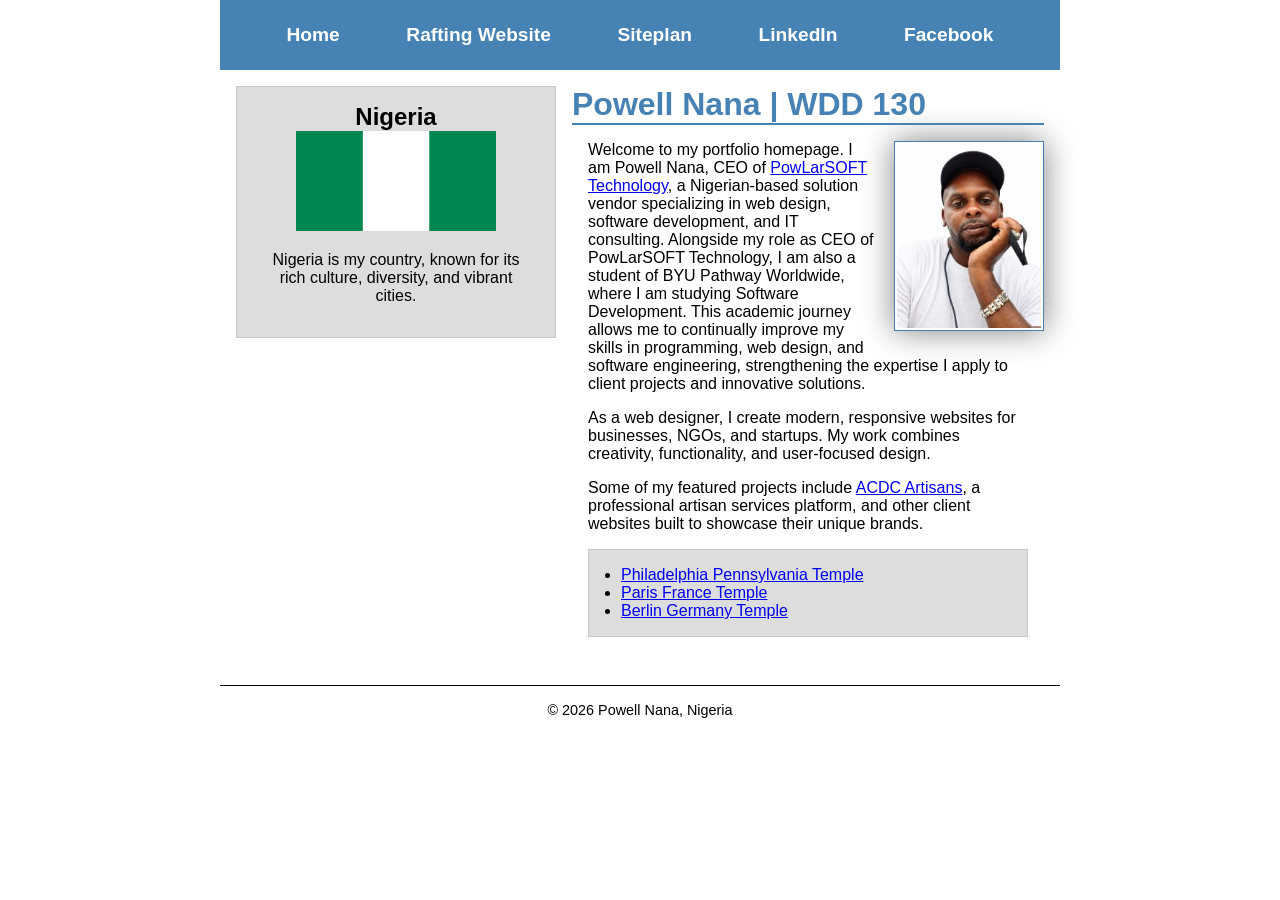
<file: index.html>
<!DOCTYPE html>
<html lang="en">

<head>
    <meta charset="UTF-8">
    <meta name="viewport" content="width=device-width, initial-scale=1.0">
    <title>Powell Nana | WDD 130</title>
    <link rel="stylesheet" href="styles/styles.css">
</head>

<body>
    <header>
        <nav>
            <!-- Navigation links updated to include LinkedIn and Facebook -->
            <a href="#">Home</a>
            <a href="wwr/">Rafting Website</a>
            <a href="siteplan.html">Siteplan</a>
            <a href="https://linkedin.com" target="_blank">LinkedIn</a>
            <a href="https://facebook.com" target="_blank">Facebook</a>
        </nav>
    </header>

    <!-- NEW: Wrap main and aside inside a grid container -->
    <div class="grid">
        <main>
            <h1>Powell Nana | WDD 130</h1> <!-- h1 will have bottom border via CSS -->
            <img src="images/profile.jpg" alt="Powell Nana" width="200">
            <p>
                Welcome to my portfolio homepage. I am Powell Nana, CEO of
                <a href="https://www.powlarsoft.com.ng" target="_blank">PowLarSOFT Technology</a>,
                a Nigerian-based solution vendor specializing in web design, software development,
                and IT
                consulting.
                Alongside my role as CEO of PowLarSOFT Technology, I am also a student of BYU
                Pathway Worldwide,
                where I am studying Software Development. This academic journey allows me to
                continually improve
                my skills in programming, web design, and software engineering, strengthening the
                expertise I
                apply
                to client projects and innovative solutions.
            </p>

            <p>
                As a web designer, I create modern, responsive websites for businesses, NGOs, and
                startups.
                My work combines creativity, functionality, and user-focused design.
            </p>

            <p>
                Some of my featured projects include
                <a href="https://www.acdcartisans.com" target="_blank">ACDC Artisans</a>,
                a professional artisan services platform, and other client websites built to
                showcase their
                unique brands.
            </p>


            <ul class="box indent">
                <li><a href="https://www.churchofjesuschrist.org/temples/details/philadelphia-pennsylvania-temple"
                      target="_blank">Philadelphia Pennsylvania Temple</a></li>
                <li><a href="https://www.churchofjesuschrist.org/temples/details/paris-france-temple"
                      target="_blank">Paris France Temple</a></li>
                <li><a href="https://www.churchofjesuschrist.org/temples/details/berlin-germany-temple"
                      target="_blank">Berlin Germany Temple</a></li>
            </ul>
        </main>

        <aside class="box">
            <h2>Nigeria</h2>
            <img src="images/nigeria.jpg" alt="Nigeria" width="250">
            <p>Nigeria is my country, known for its rich culture, diversity, and vibrant cities.</p>
        </aside>
    </div>

    <footer>
        <p>&copy; 2026 Powell Nana, Nigeria</p>
    </footer>
</body>

</html>
</file>
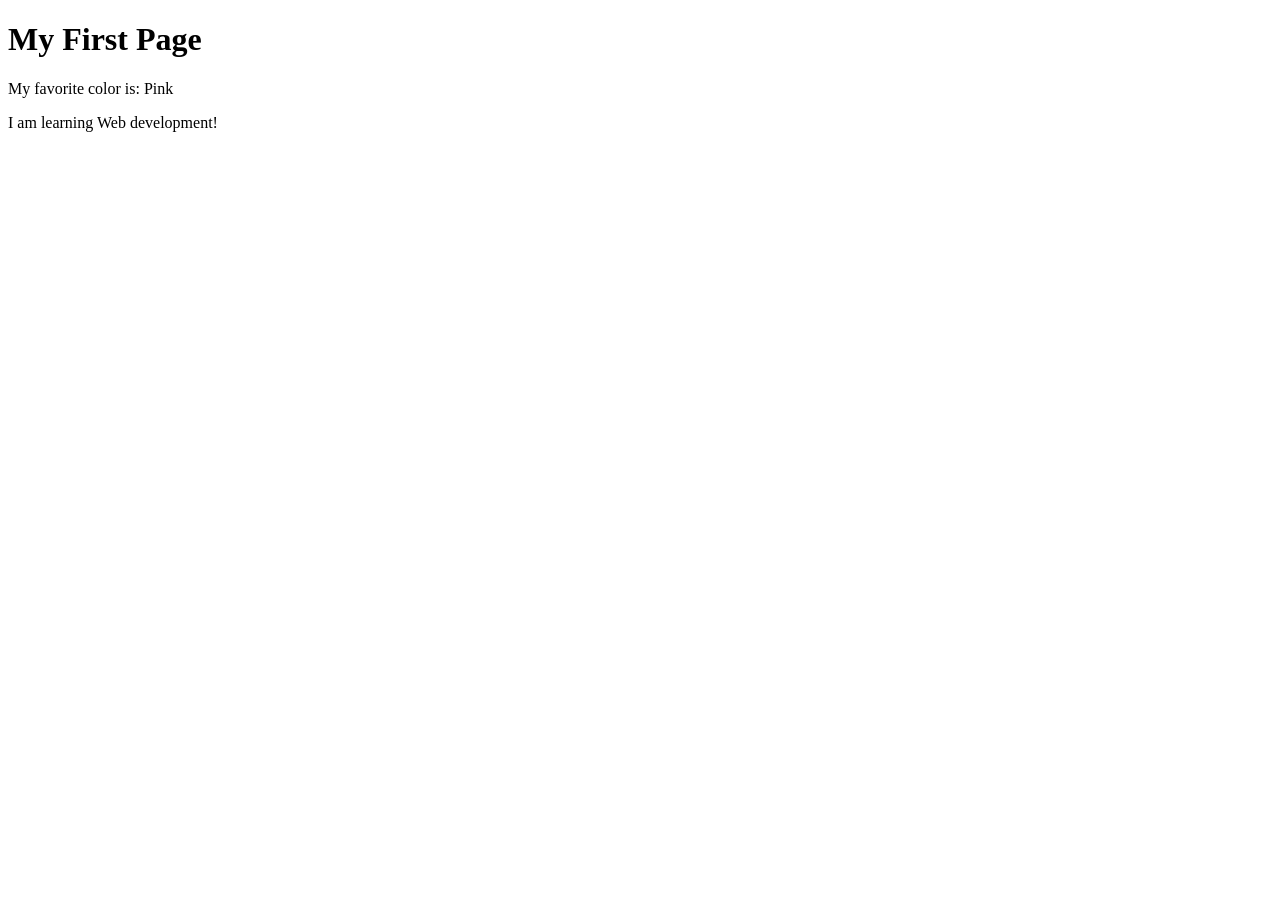
<file: week01/first-page.html>
<!DOCTYPE html>
<html lang="en">

<head>
    <meta charset="UTF-8">
    <meta name="viewport" content="width=device-width, initial-scale=1.0">
    <title>My First Page</title>
</head>

<body>
    <h1>My First Page</h1>
    <p>My favorite color is: Pink </p>
    <p>I am learning Web development!</p>
</body>

</html>
</file>
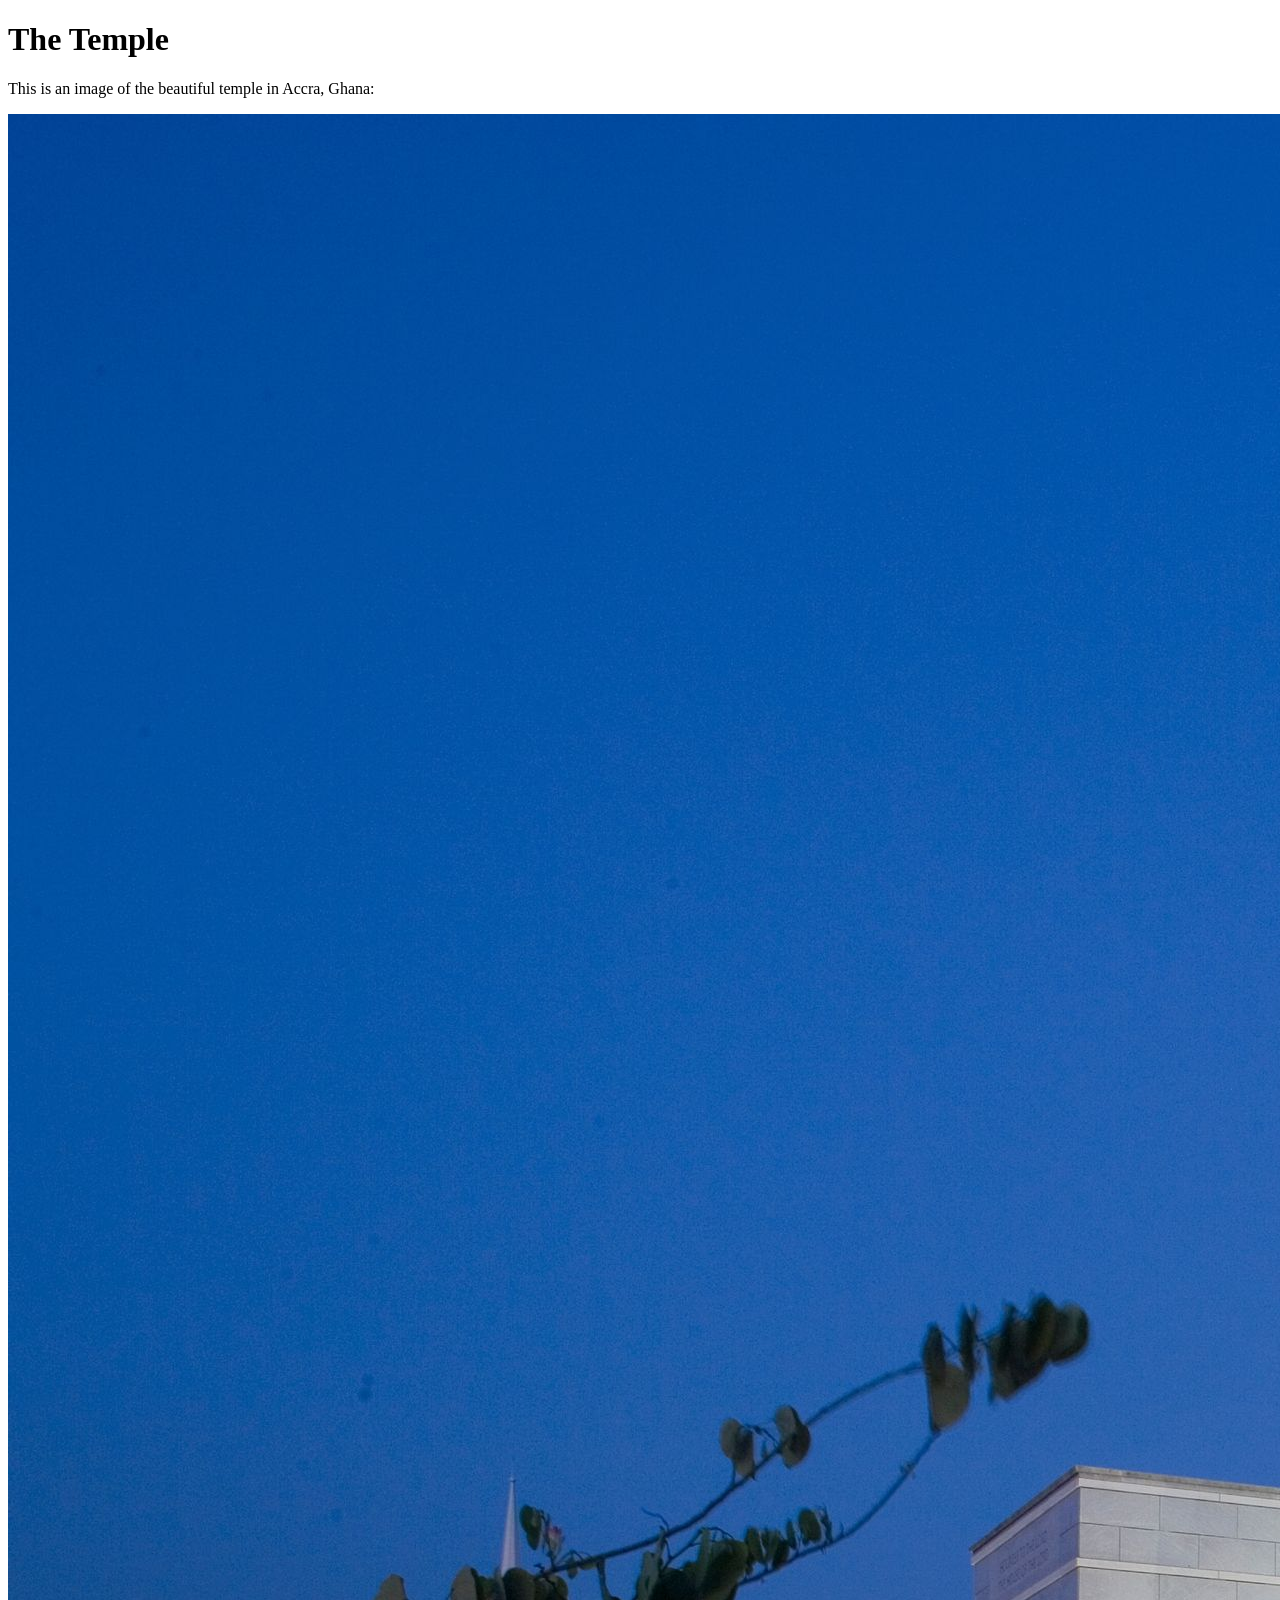
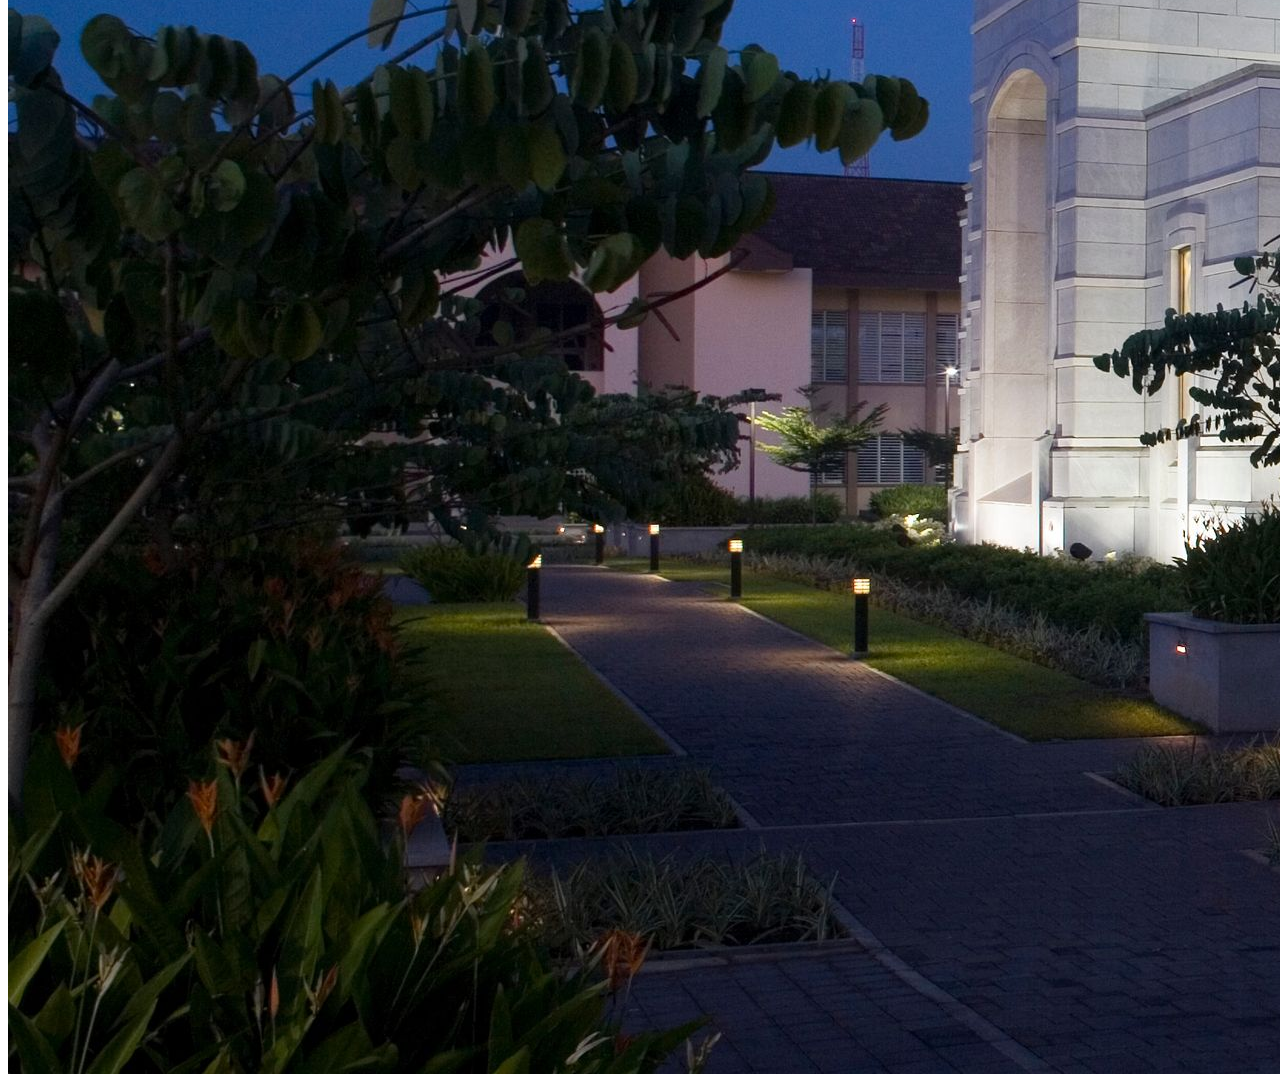
<file: week01/images.html>
<!DOCTYPE html>
<html lang="en">
<head>
    <meta charset="UTF-8">
    <meta name="viewport" content="width=device-width, initial-scale=1.0">
    <title>Temple Image</title>
</head>
<body>
    <h1>The Temple</h1>
    <p>This is an image of the beautiful temple in Accra, Ghana:</p>
    <img src="images/temple-large.jpeg" alt="The Accra Ghana Temple">
    
</body>
</html>
</file>
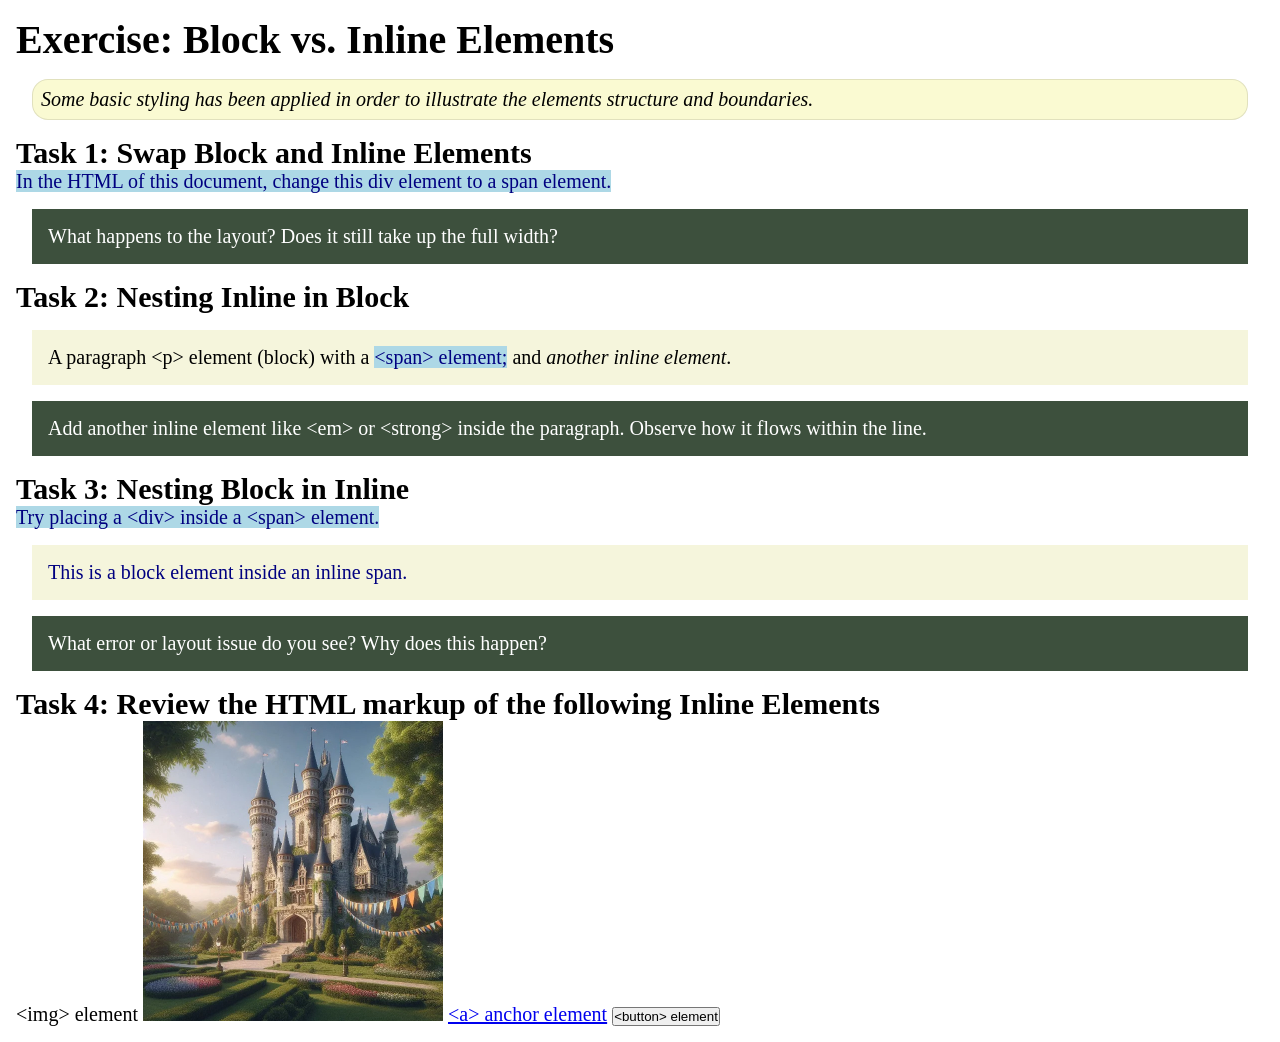
<file: week02/block-vs-inline.html>
<!DOCTYPE html>
<html lang="en">

<head>
    <meta charset="UTF-8">
    <meta name="viewport" content="width=device-width, initial-scale=1.0">
    <title>Exercise: Block vs. Inline Elements</title>
    <link rel="stylesheet" href="styles/block-vs-inline.css">
</head>

<body>
    <main>
        <h1>Exercise: Block vs. Inline Elements</h1>
        <p class="note">Some basic styling has been applied in order to illustrate the elements
            structure and
            boundaries.</p>

        <h2>Task 1: Swap Block and Inline Elements</h2>
        <span>In the HTML of this document, change this div element to a span element.</span>

        <p class="question">What happens to the layout? Does it still take up the full width?</p>

        <h2>Task 2: Nesting Inline in Block</h2>
        <p>
            A paragraph &lt;p&gt; element (block) with a
            <span>&lt;span&gt; element;</span>
            and <em>another inline element</em>.
        </p>
        <p class="question">Add another inline element like &lt;em&gt; or &lt;strong&gt; inside the
            paragraph. Observe
            how it flows within the line.</p>

        <h2>Task 3: Nesting Block in Inline</h2>
        <span>
            Try placing a &lt;div&gt; inside a &lt;span&gt; element.
            <div>This is a block element inside an inline span.</div>
        </span>
        <p class="question">What error or layout issue do you see? Why does this happen?</p>

        <h2>Task 4: Review the HTML markup of the following Inline Elements</h2>
        &lt;img&gt; element
        <img src="images/castle.webp" alt="placeholder image (images are inline)" width="300"
          height="300">
        <a href="https://churchofjesuschrist.org">&lt;a&gt; anchor element</a>
        <button type="button">&lt;button&gt; element</button>
    </main>
</body>

</html>
</file>
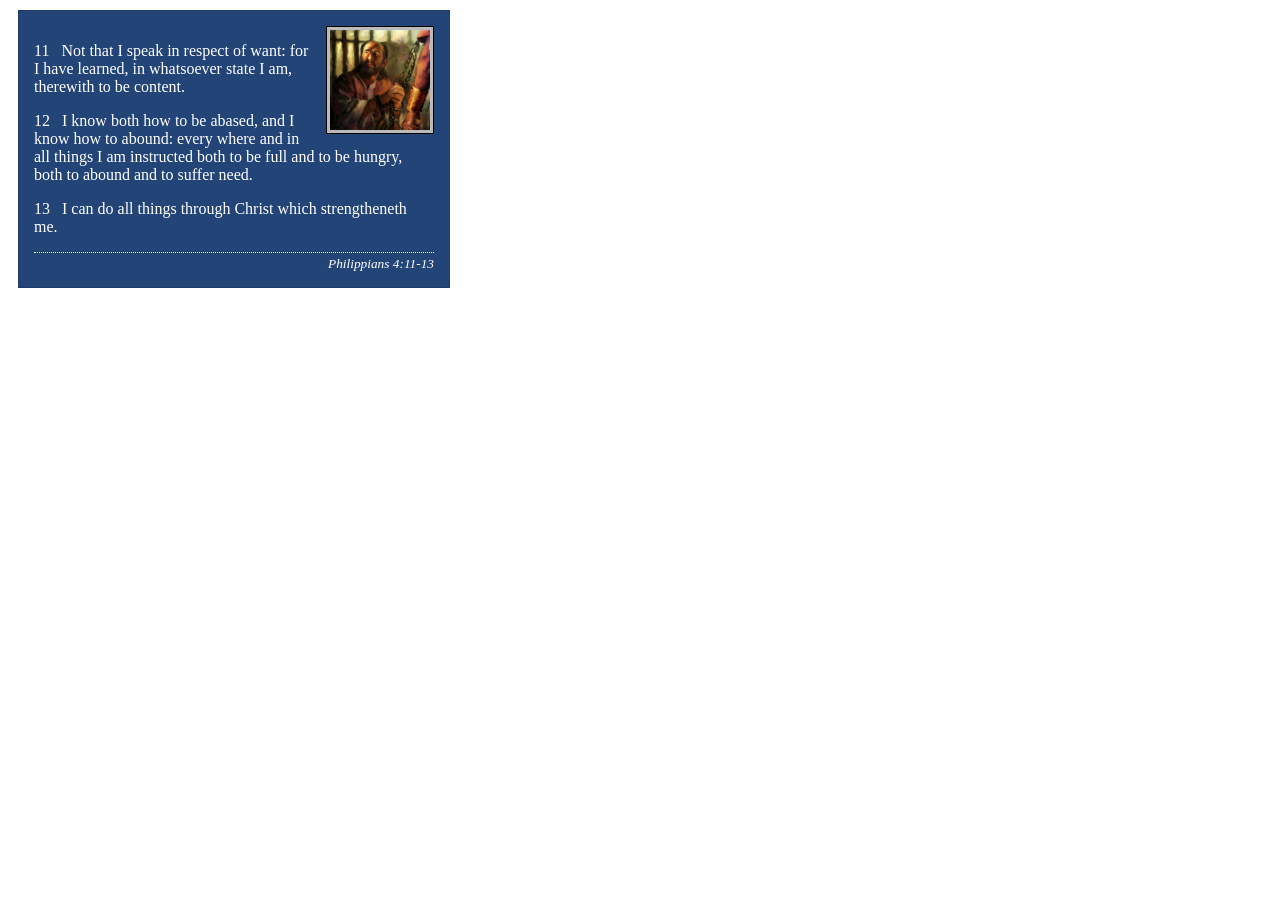
<file: week02/box-model-solution.html>
<!DOCTYPE html>
<html lang="en">
<head>
    <meta charset="UTF-8">
    <meta name="viewport" content="width=device-width, initial-scale=1.0">
    <title>Box Model Activity</title>
    <link rel="stylesheet" href="styles/box-model-solution.css">
</head>
<body>
    <main>
        <div class="callout">
            <img src="images/apostle-paul-imprisoned.webp" alt="Paul the Apostle - Imprisoned in Rome" width="200" height="200">
            <blockquote>
                <p>11 &nbsp; Not that I speak in respect of want: for I have learned, in whatsoever state I am, therewith to be content.</p>
                <p>12 &nbsp; I know both how to be abased, and I know how to abound: every where and in all things I am instructed both to be full and to be hungry, both to abound and to suffer need.</p>
                <p>13 &nbsp; I can do all things through Christ which strengtheneth me.</p>
            </blockquote>
            <cite>Philippians 4:11-13</cite>
        </div>
    </main>
</body>
</html>
</file>
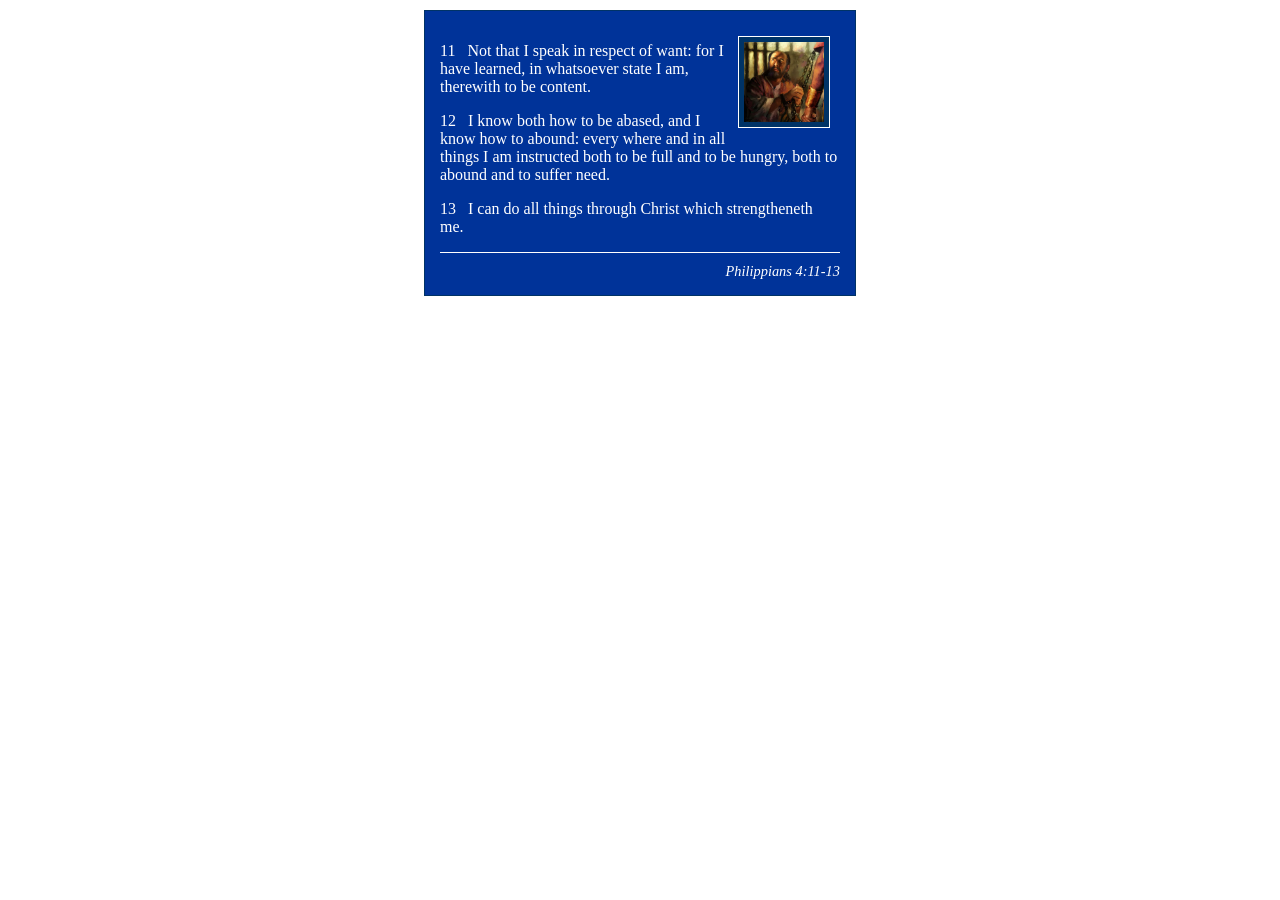
<file: week02/box-model.html>
<!DOCTYPE html>
<html lang="en">

<head>
    <meta charset="UTF-8">
    <meta name="viewport" content="width=device-width, initial-scale=1.0">
    <title>Box Model Activity</title>

    <link rel="stylesheet" href="styles/box-model.css">
</head>

<body>
    <main>
        <div class="callout">
            <img src="images/apostle-paul-imprisoned.webp"
              alt="Paul the Apostle - Imprisoned in Rome" width="200" height="200">
            <blockquote>
                <p>11 &nbsp; Not that I speak in respect of want: for I have learned, in whatsoever
                    state I am, therewith to be content.</p>
                <p>12 &nbsp; I know both how to be abased, and I know how to abound: every where and
                    in all things I am instructed both to be full and to be hungry, both to abound
                    and to suffer need.</p>
                <p>13 &nbsp; I can do all things through Christ which strengtheneth me.</p>
            </blockquote>
            <cite>Philippians 4:11-13</cite>
        </div>
    </main>
</body>

</html>
</file>
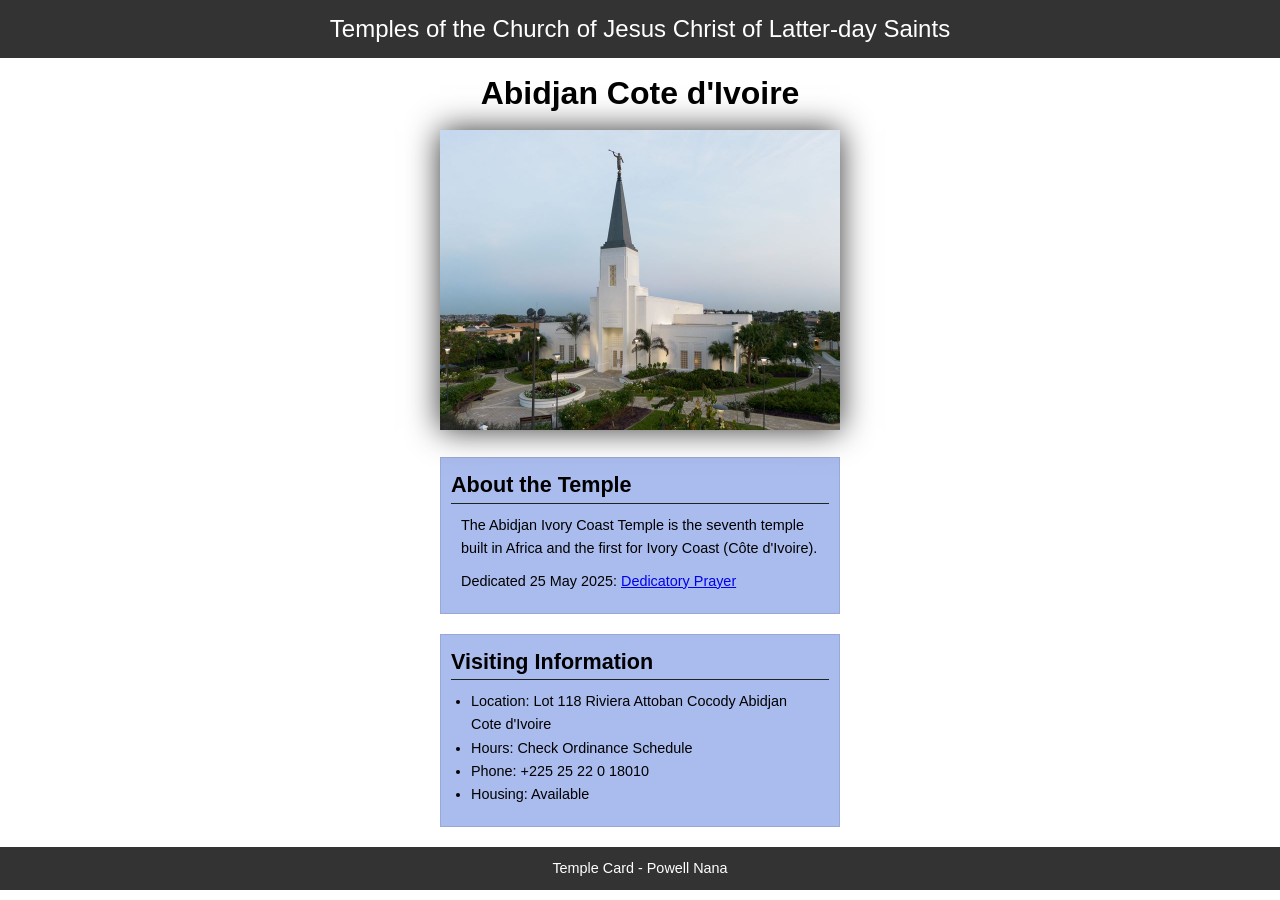
<file: week02/temple.html>
<!DOCTYPE html>
<html lang="en">

<head>
    <meta charset="UTF-8">
    <meta name="viewport" content="width=device-width, initial-scale=1.0">
    <title>Temple Card - Abidjan Cote d'Ivoire</title>
    <!-- Link to your CSS file -->
    <link rel="stylesheet" href="styles/temple.css">
</head>

<body>
    <header>
        <p>Temples of the Church of Jesus Christ of Latter-day Saints</p>
    </header>
    <main>
        <h1>Abidjan Cote d'Ivoire</h1>
        <picture>
            <img src="images/abidjan-ivory-coast.jpeg" alt="Abidjan Cote d'Ivoire Temple">
        </picture>
        <section>
            <h2>About the Temple</h2>
            <p>The Abidjan Ivory Coast Temple is the seventh temple built in Africa and the first
                for Ivory Coast (Côte
                d'Ivoire).</p>
            <p>Dedicated 25 May 2025: <a
                  href="https://www.churchofjesuschrist.org/temples/dedicatory-prayer/abidjan-ivory-coast-temple/2025-05-25?lang=eng"
                  target="_blank" rel="noopener noreferrer">Dedicatory Prayer</a></p>
        </section>
        <section>
            <h2>Visiting Information</h2>
            <ul>
                <li>Location: Lot 118 Riviera Attoban Cocody Abidjan Cote d'Ivoire</li>
                <li>Hours: Check Ordinance Schedule</li>
                <li>Phone: +225 25 22 0 18010</li>
                <li>Housing: Available</li>
            </ul>
        </section>
    </main>
    <footer>
        <p>Temple Card - Powell Nana</p>
    </footer>
</body>

</html>
</file>
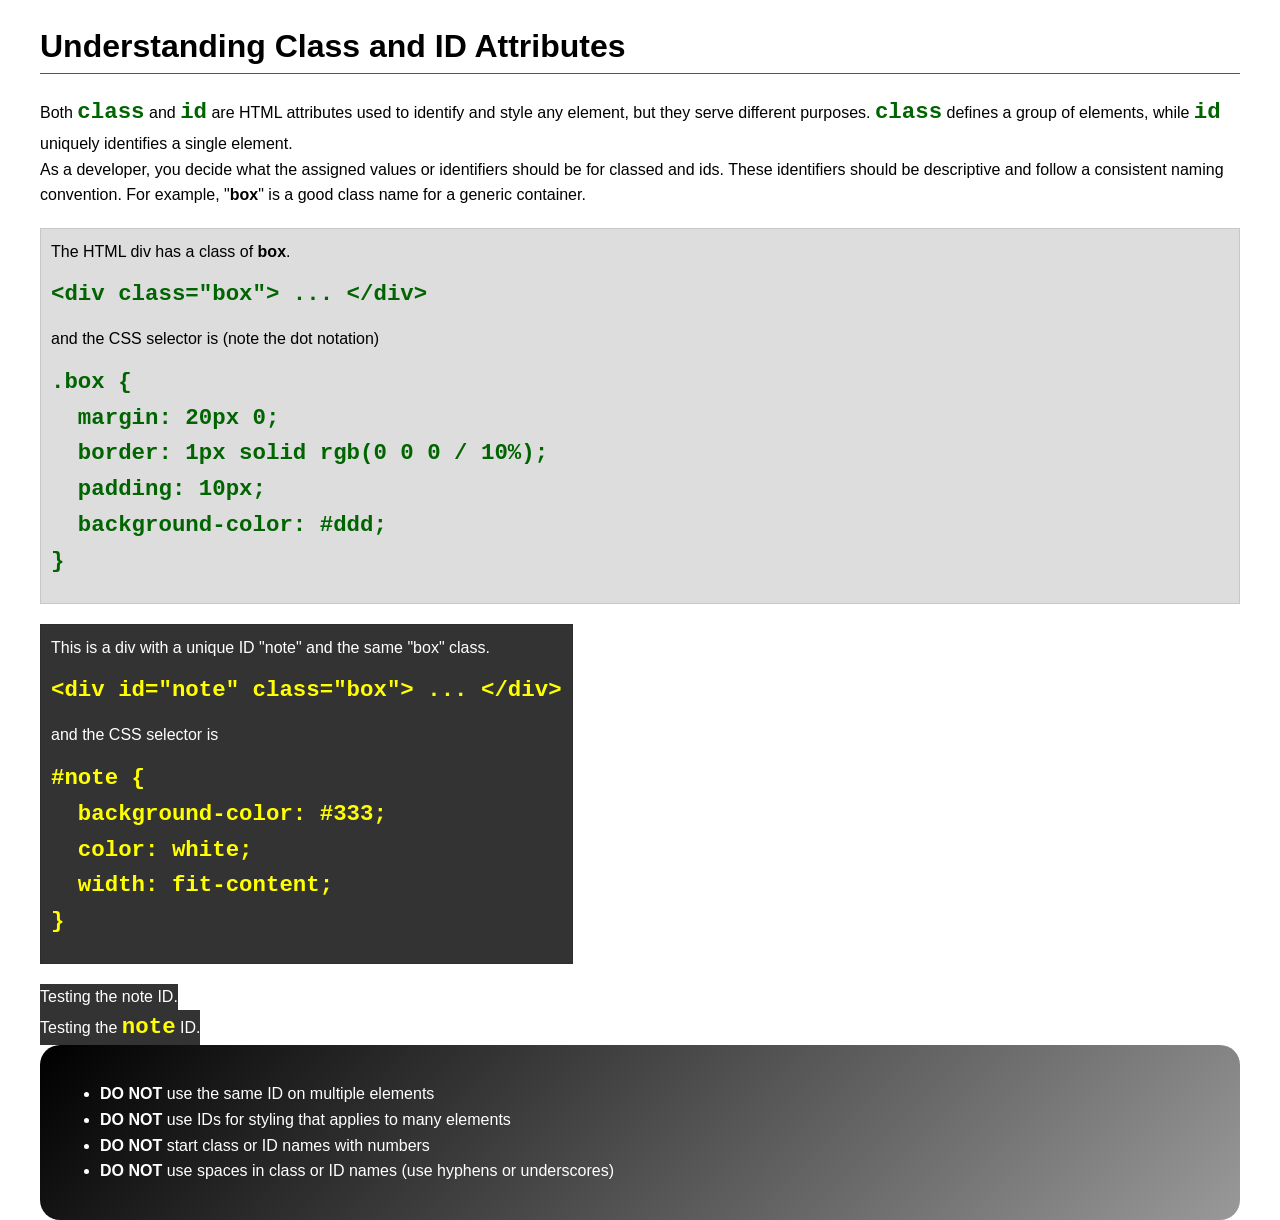
<file: week03/class-and-id.html>
<!DOCTYPE html>
<html lang="en">

<head>
    <meta charset="UTF-8">
    <meta name="viewport" content="width=device-width, initial-scale=1.0">
    <title>Class vs ID Attributes</title>
    <link rel="stylesheet" href="styles/class-and-id.css">
</head>

<body>
    <h1>Understanding Class and ID Attributes</h1>
    <p>Both <code>class</code> and <code>id</code> are HTML attributes used to identify and style
        any element, but they
        serve different purposes. <code>class</code> defines a group of elements, while
        <code>id</code> uniquely
        identifies a single element.
    </p>
    <p>As a developer, you decide what the assigned values or identifiers should be for classed and
        ids. These
        identifiers should be
        descriptive and follow a consistent naming convention. For example, "<strong>box</strong>"
        is a good class name
        for a generic container.</p>
    <div class="box">
        <p>The HTML div has a class of <strong>box</strong>.</p>
        <pre><code class="html">&lt;div class="box"&gt; ... &lt;/div&gt;</code></pre>
        and the CSS selector is (note the dot notation)
        <pre><code class="css">.box {
  margin: 20px 0;
  border: 1px solid rgb(0 0 0 / 10%);
  padding: 10px;
  background-color: #ddd; 
}</code></pre>
    </div>

    <div id="note" class="box">
        <p>This is a div with a unique ID "note" and the same "box" class.</p>
        <pre><code class="html">&lt;div id="note" class="box"&gt; ... &lt;/div&gt;</code></pre>
        and the CSS selector is
        <pre><code class="css">#note {
  background-color: #333;
  color: white;
  width: fit-content;
}</code></pre>
    </div>

    <div id="note">
        <p>Testing the note ID.</p>
    </div>


    <div id="note">
        <p>Testing the <code>note</code> ID.</p>
    </div>

    <section id="best-practice">
        <ul>
            <li><strong>DO NOT</strong> use the same ID on multiple elements</li>
            <li><strong>DO NOT</strong> use IDs for styling that applies to many elements</li>
            <li><strong>DO NOT</strong> start class or ID names with numbers</li>
            <li><strong>DO NOT</strong> use spaces in class or ID names (use hyphens or underscores)
            </li>
        </ul>
    </section>


</body>

</html>
</file>
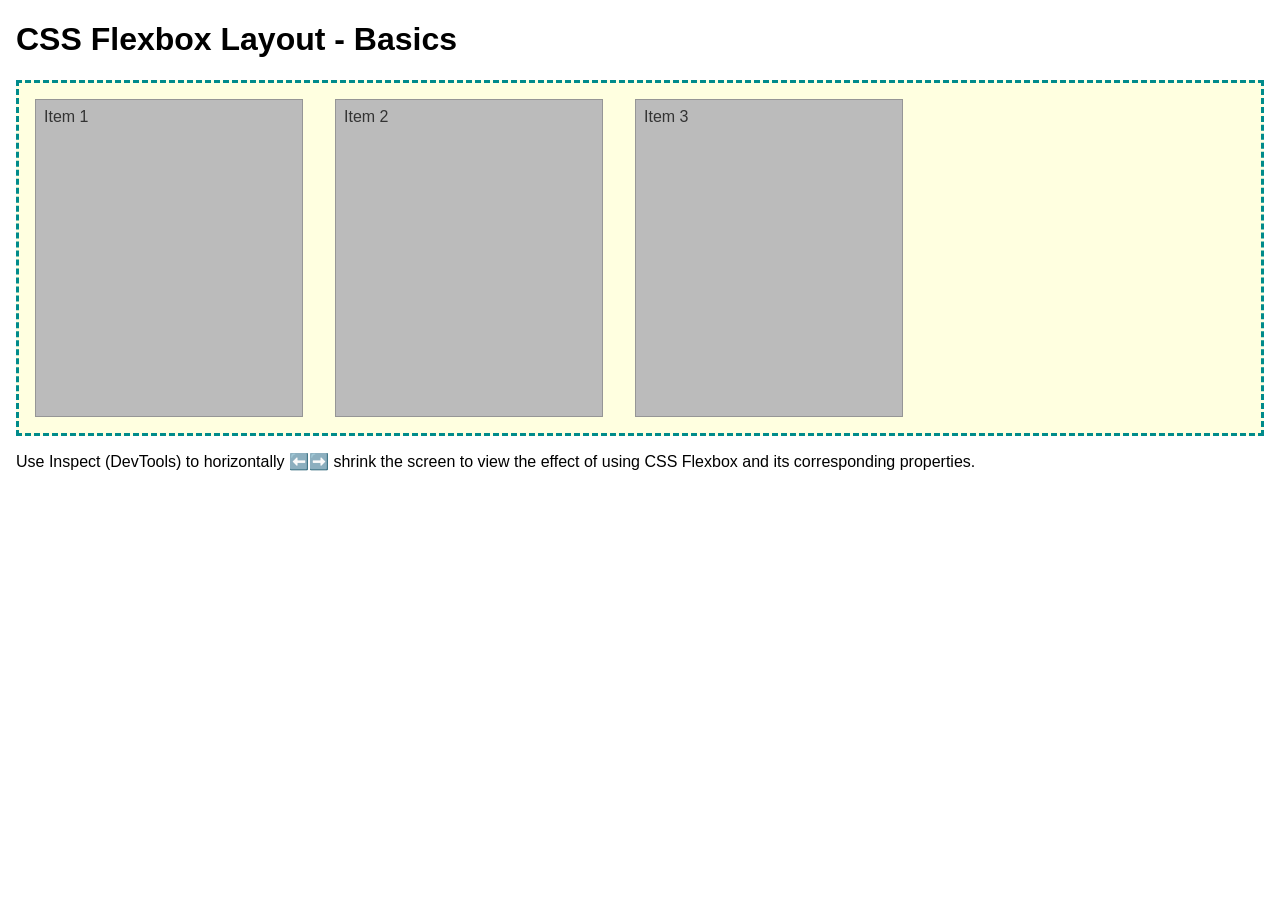
<file: week04/flexbox-layout.html>
<!DOCTYPE html>
<html lang="en">
<head>
    <meta charset="UTF-8">
    <meta name="viewport" content="width=device-width, initial-scale=1.0">
    <title>CSS Flexbox Layout - Basics</title>
    <link rel="stylesheet" href="styles/flexbox.css">
</head>
<body>
    <main>
        <h1>CSS Flexbox Layout - Basics</h1>
        <div class="flex-container">
            <div class="flex-item item1">Item 1</div>
            <div class="flex-item item2">Item 2</div>
            <div class="flex-item item3">Item 3</div>
        </div>
        <p>Use Inspect (DevTools) to horizontally ⬅️➡️ shrink the screen to view the effect of using CSS Flexbox and its corresponding properties.</p>
    </main>
</body>
</html>
</file>
<file: styles/styles.css>
* {
    margin: 0;
    padding: 0;
    box-sizing: border-box;
}

:root {
    --primary-color: darkblue;
    --secondary-color: steelblue;
    --text-color: #333;
    --background-light: #eee;
    --border-color: rgb(0 0 0 / 0.2);
    --shadow-color: gray;
    --max-width: 840px;
    --aside-width: 20rem;
    --spacing: 1rem;
    --font-family: Arial, sans-serif;
}

/* Refactor header, grid, and footer to share max-width and center */
header,
.grid,
footer {
    max-width: var(--max-width);
    margin: 0 auto;
}

nav {
    background-color: steelblue;
    padding: 1rem;
    display: flex;
    /* flexbox applied */
    justify-content: space-evenly;
    /* evenly spaced links */
    align-items: center;
    /* vertically centered */
}

nav a {
    display: block;
    padding: 0.5rem 1rem;
    text-decoration: none;
    font-size: 1.2rem;
    font-weight: 700;
    color: #fff;
}

nav a:hover {
    background-color: var(--secondary-color);
}

.grid {
    display: grid;
    grid-template-columns: var(--aside-width) 1fr;
    /* aside left, main right */
    gap: var(--spacing);
    align-items: start;
}

main {
    grid-column: 2/3;
    /* main on the right */
    margin: 1rem;
}

aside {
    grid-column: 1/2;
    /* aside on the left */
    grid-row: 1/2;
    width: var(--aside-width);
    position: relative;
}

h1 {
    color: var(--secondary-color);
    border-bottom: 2px solid var(--secondary-color);
    margin-bottom: var(--spacing);
}

body {
    font-size: 16px;
    font-family: Roboto, Arial, sans-serif;
    margin: 0;
    padding: 0;
}

main img {
    width: 150px;
    height: auto;
    border: 1px solid var(--secondary-color);
    padding: 2px;
    box-shadow: 0 0 30px var(--shadow-color);
    max-width: 100%;
    float: right;
    margin: 0 0 1rem 1rem;
}

p {
    margin: 1rem;
    padding: 0;
}

aside {
    margin: var(--spacing);
    border: 1px solid var(--border-color);
    padding: var(--spacing);
    background-color: var(--background-light);
    color: var(--text-color);
    text-align: center;
}

aside img {
    width: 200px;
    height: auto;
    max-width: 100%;
}

footer {
    margin-top: var(--spacing);
    border-top: 1px solid #000;
    text-align: center;
    font-size: 0.9em;
}

.box {
    margin: 1rem;
    border: 1px solid rgb(0 0 0 / 10%);
    padding: 1rem;
    background-color: #ddd;
    color: #000;
}

.indent {
    padding-left: 2rem;
}
</file>
<file: week02/styles/block-vs-inline.css>
* {
    margin: 0;
    padding: 0;
}

body {
    font-size: 20px;
    margin: 1rem;
}

p,
div {
    background-color: beige;
    margin: 1rem;
    padding: 1rem;
}

span {
    color: navy;
    background-color: lightblue;
}

code {
    margin: 0;
    padding: 0;
    color: green;
    font-size: 1.2rem;
}

.note {
    font-style: italic;
    background-color: lightgoldenrodyellow;
    border-radius: 1rem;
    border: 1px solid rgb(0 0 0 / 10%);
    margin: 1rem;
    padding: .5rem;
}

.question {
    background-color: #3d503d;
    color: #fff;
}
</file>
<file: week02/styles/box-model-solution.css>
.callout {
    max-width: 400px;
    margin: 10px;
    border: 1px solid rgba(0, 0, 0, .1);
    padding: 15px;
    background-color: #247;
    color: #fff;
}

.callout img {
    float: right;
    margin: 0 0 10px 15px;
    border: 1px solid #000;
    padding: 3px;
    background-color: #bbb;
    width: 100px;
    height: auto;

}

blockquote {
    margin: 0;
}

cite {
    display: block;
    border-top: 1px dotted #fff;
    padding-top: 3px;
    text-align: right;
    font-size: smaller;
}
</file>
<file: week02/styles/box-model.css>
.callout {
    max-width: 400px;
    /* maximum width */
    margin: 10px auto;
    /* center with margin */
    border: 1px solid #003366;
    /* border around box */
    padding: 15px;
    /* inner spacing */
    background-color: #003399;
    /* deep blue background */
    color: #ffffff;
    /* white text color */

}

.callout img {
    float: right;
    /* position image to the right */
    margin: 10px;
    /* space around image */
    border: 1px solid #ffffff;
    /* thin white border */
    padding: 5px;
    /* inner spacing */
    background-color: #003366;
    /* background behind image */
    width: 80px;
    /* fixed width */
    height: auto;
    /* maintain aspect ratio */
}

blockquote {
    margin: 15px 0;
    /* vertical spacing */
}

cite {
    display: block;
    /* make citation a block element */
    border-top: 1px solid #ffffff;
    /* top border */
    padding-top: 10px;
    /* space above text */
    text-align: right;
    /* align to the right */
    font-size: 0.9em;
    /* sl.....ightly smaller font */
}
</file>
<file: week02/styles/temple.css>
* {
    margin: 0;
    padding: 0;
    box-sizing: border-box;
}

body {
    font-family: Arial, sans-serif;
    line-height: 1.6;
}

header,
footer {
    background-color: #333;
    color: #fff;
    padding: 10px;
    text-align: center;
    font-size: 1.5rem;
}

main {
    width: 400px;
    margin: 0 auto;
}

h1 {
    margin: 10px;
    text-align: center;
}

h2 {
    border-bottom: 1px solid #222;
}

img {
    width: 100%;
    height: auto;
    box-shadow: 0 0 30px #333;
}

section {
    margin: 20px 0;
    border: 1px solid rgb(0 0 0 / 10%);
    padding: 10px;
    background-color: #abe;
    font-size: 0.9rem;

}

section p {
    margin: 10px;
}

ul {
    margin: 10px 20px;
}

footer {
    font-size: .9rem;
}
</file>
<file: week03/styles/class-and-id.css>
body {
    font-family: Arial, sans-serif;
    line-height: 1.6;
    margin: 0;
    padding: 0 40px;
}

h1 {
    border-bottom: 1px solid rgb(0 110 182);
    padding-bottom: 0;
}



p {
    margin: 0;
}

code {
    color: darkgreen;
    font-weight: 700;
    font-size: 1.4rem;
}

/* Class examples - can be reused */

.box {
    margin: 20px 0;
    border: 1px solid rgb(0 0 0 / 10%);
    padding: 10px;
    background-color: #ddd; /* this is shorthand for #dddddd */
}

.highlight {
    background-color: #efefaa;
    border-radius: 25px;
    padding: 25px;
}

/* ID examples - should be unique */

#note {
    background-color: #333;
    color: white;
    width: fit-content;
}

#note code {
    color: yellow;
}

#best-practice {
    background: linear-gradient(135deg, #000 0%, #999 100%);
    color: white;
    border-radius: 20px;
    padding: 20px
}
</file>
<file: week04/styles/flexbox.css>
body {
    font-family: Helvetica, Arial, sans-serif;
    margin: 1rem;
}

.flex-container {
    border: 3px dashed darkcyan;
    background-color: lightyellow;
    display: flex;
    flex-wrap: wrap;
}

.flex-item {
    width: 250px;
    margin: 1rem;
    border: 1px solid rgb(0 0 0 / 20%);
    padding: 0.5rem;
    background-color: #bbb;
    color: #333;
}

.item1 {
    min-height: 100px;
}

.item2 {
    min-height: 200px;
}

.item3 {
    min-height: 300px;
}
</file>
